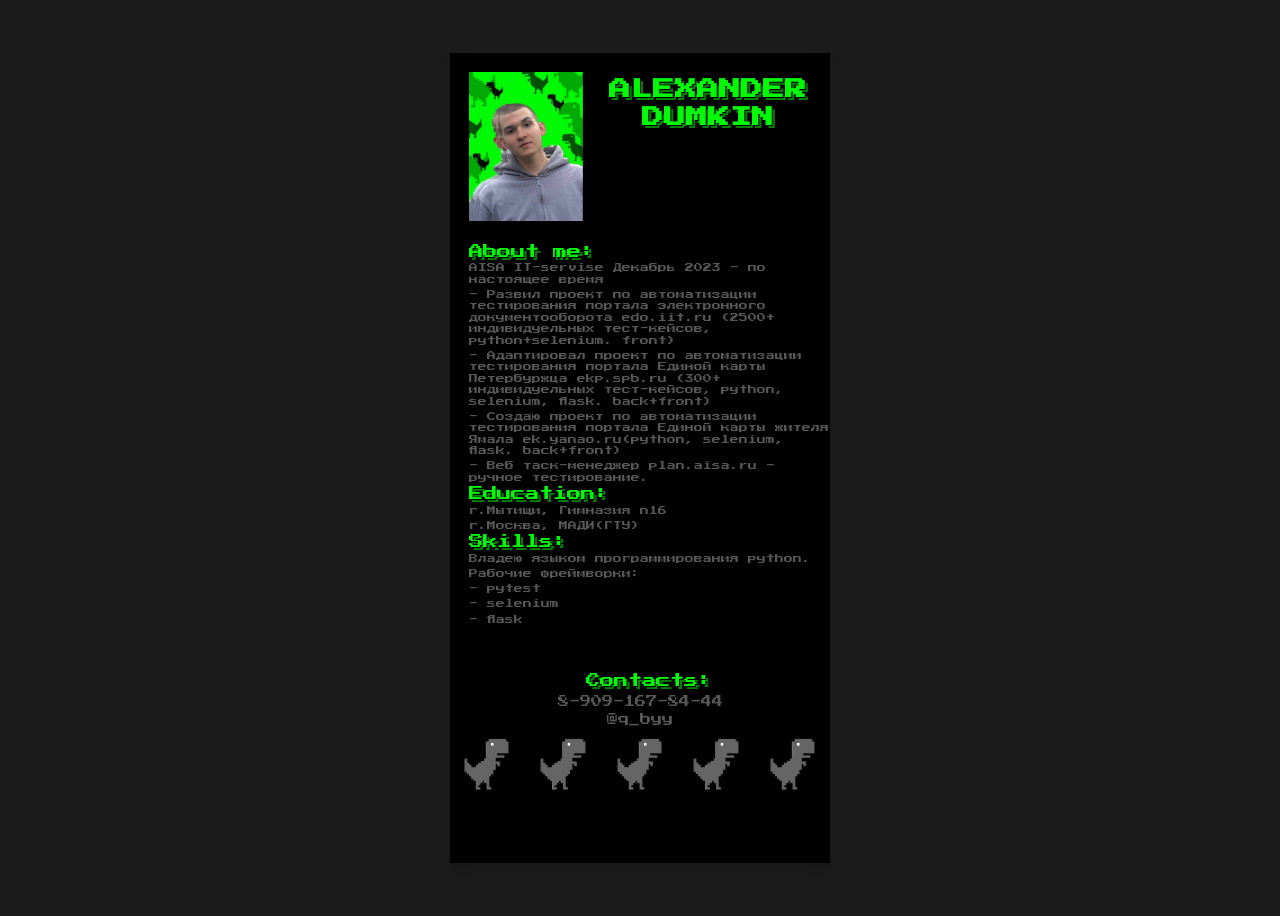
<file: indexV2.html>
<!DOCTYPE html>
<html lang="en">
<head>
    <meta charset="UTF-8">
    <link rel="stylesheet", href="stylesV2.css">
    <meta name="viewport" content="width=device-width, initial-scale=1.0">
    <link rel="preconnect" href="https://fonts.googleapis.com">
    <link rel="preconnect" href="https://fonts.gstatic.com" crossorigin>
    <link href="https://fonts.googleapis.com/css2?family=Barlow+Condensed:wght@400;500&family=Press+Start+2P&display=swap" rel="stylesheet">
    <title>РезюмеV2</title>
</head>
<body>
    <div class="paper" >
          <div class="container">
              <img src="../images/mainPhoto.jpg" alt="Фото">
              <div class="text">
                <h2>ALEXANDER DUMKIN</h2>
            </div>
          </div>
          <div class="aboutMe">About me:</div>
          <div class="text">AISA IT-servise Декабрь 2023 - по настоящее время</div>
          <div class="text">- Развил проект по автоматизации тестирования портала электронного документооборота edo.iit.ru (2500+ индивидуельных тест-кейсов, python+selenium. front)</div>
          <div class="text">- Адаптировал проект по автоматизации тестирования портала Единой карты Петербуржца ekp.spb.ru (300+ индивидуельных тест-кейсов, python, selenium, flask. back+front)</div>
          <div class="text">- Создаю проект по автоматизации тестирования портала Единой карты жителя Ямала ek.yanao.ru(python, selenium, flask. back+front)</div>
          <div class="text">- Веб таск-менеджер plan.aisa.ru - ручное тестирование. </div>
          <div class="aboutMe">Education:</div>
          <div class="text">г.Мытищи, Гимназия n16</div>
          <div class="text">г.Москва, МАДИ(ГТУ)</div>
          <div class="aboutMe">Skills:</div>
          <div class="text">Владею языком программирования python. </div>
          <div class="text">Рабочие фреймворки:</div>
          <div class="text">- pytest</div>
          <div class="text">- selenium</div>
          <div class="text">- flask</div>

          <div class="contacts">Contacts:</div>
          <div class="contacts-text">8-909-167-84-44</div>
          <div class="contacts-text">@q_byy</div>
          <div class="dino-container">
            <img src="../images/dino.png" alt="Динозаврики">
            <img src="../images/dino.png" alt="Динозаврики">
            <img src="../images/dino.png" alt="Динозаврики">
            <img src="../images/dino.png" alt="Динозаврики">
            <img src="../images/dino.png" alt="Динозаврики">
          </div>
    </div>
</body>
</html>
</file>
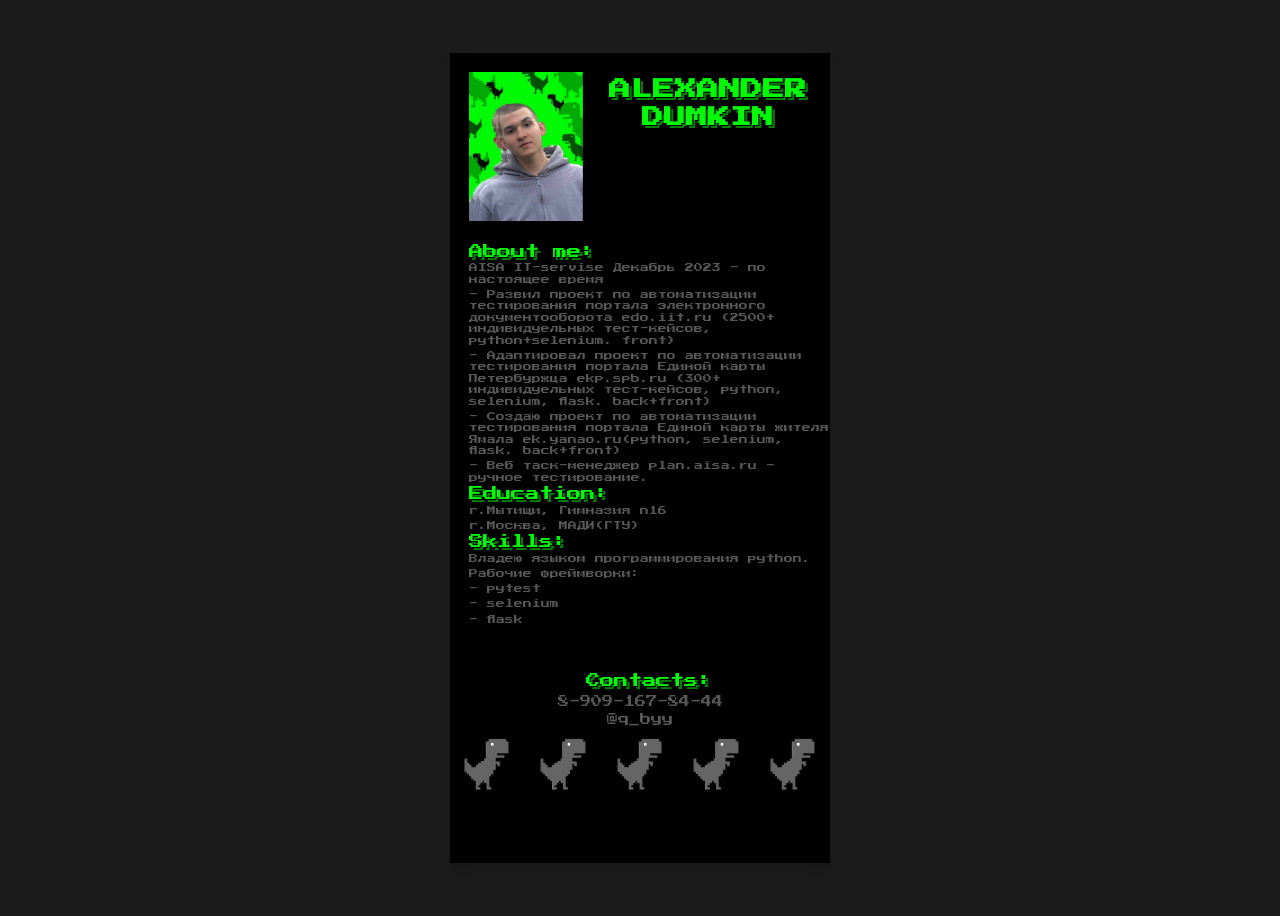
<file: v2/indexV2.html>
<!DOCTYPE html>
<html lang="en">
<head>
    <meta charset="UTF-8">
    <link rel="stylesheet", href="stylesV2.css">
    <meta name="viewport" content="width=device-width, initial-scale=1.0">
    <link rel="preconnect" href="https://fonts.googleapis.com">
    <link rel="preconnect" href="https://fonts.gstatic.com" crossorigin>
    <link href="https://fonts.googleapis.com/css2?family=Barlow+Condensed:wght@400;500&family=Press+Start+2P&display=swap" rel="stylesheet">
    <title>РезюмеV2</title>
</head>
<body>
    <div class="paper" >
          <div class="container">
              <img src="../images/mainPhoto.jpg" alt="Фото">
              <div class="text">
                <h2>ALEXANDER DUMKIN</h2>
            </div>
          </div>
          <div class="aboutMe">About me:</div>
          <div class="text">AISA IT-servise Декабрь 2023 - по настоящее время</div>
          <div class="text">- Развил проект по автоматизации тестирования портала электронного документооборота edo.iit.ru (2500+ индивидуельных тест-кейсов, python+selenium. front)</div>
          <div class="text">- Адаптировал проект по автоматизации тестирования портала Единой карты Петербуржца ekp.spb.ru (300+ индивидуельных тест-кейсов, python, selenium, flask. back+front)</div>
          <div class="text">- Создаю проект по автоматизации тестирования портала Единой карты жителя Ямала ek.yanao.ru(python, selenium, flask. back+front)</div>
          <div class="text">- Веб таск-менеджер plan.aisa.ru - ручное тестирование. </div>
          <div class="aboutMe">Education:</div>
          <div class="text">г.Мытищи, Гимназия n16</div>
          <div class="text">г.Москва, МАДИ(ГТУ)</div>
          <div class="aboutMe">Skills:</div>
          <div class="text">Владею языком программирования python. </div>
          <div class="text">Рабочие фреймворки:</div>
          <div class="text">- pytest</div>
          <div class="text">- selenium</div>
          <div class="text">- flask</div>

          <div class="contacts">Contacts:</div>
          <div class="contacts-text">8-909-167-84-44</div>
          <div class="contacts-text">@q_byy</div>

          <div class="dino-container">
            <img src="../images/dino.png" alt="Динозаврики">
            <img src="../images/dino.png" alt="Динозаврики">
            <img src="../images/dino.png" alt="Динозаврики">
            <img src="../images/dino.png" alt="Динозаврики">
            <img src="../images/dino.png" alt="Динозаврики">
          </div>
    </div>
</body>
</html>
</file>
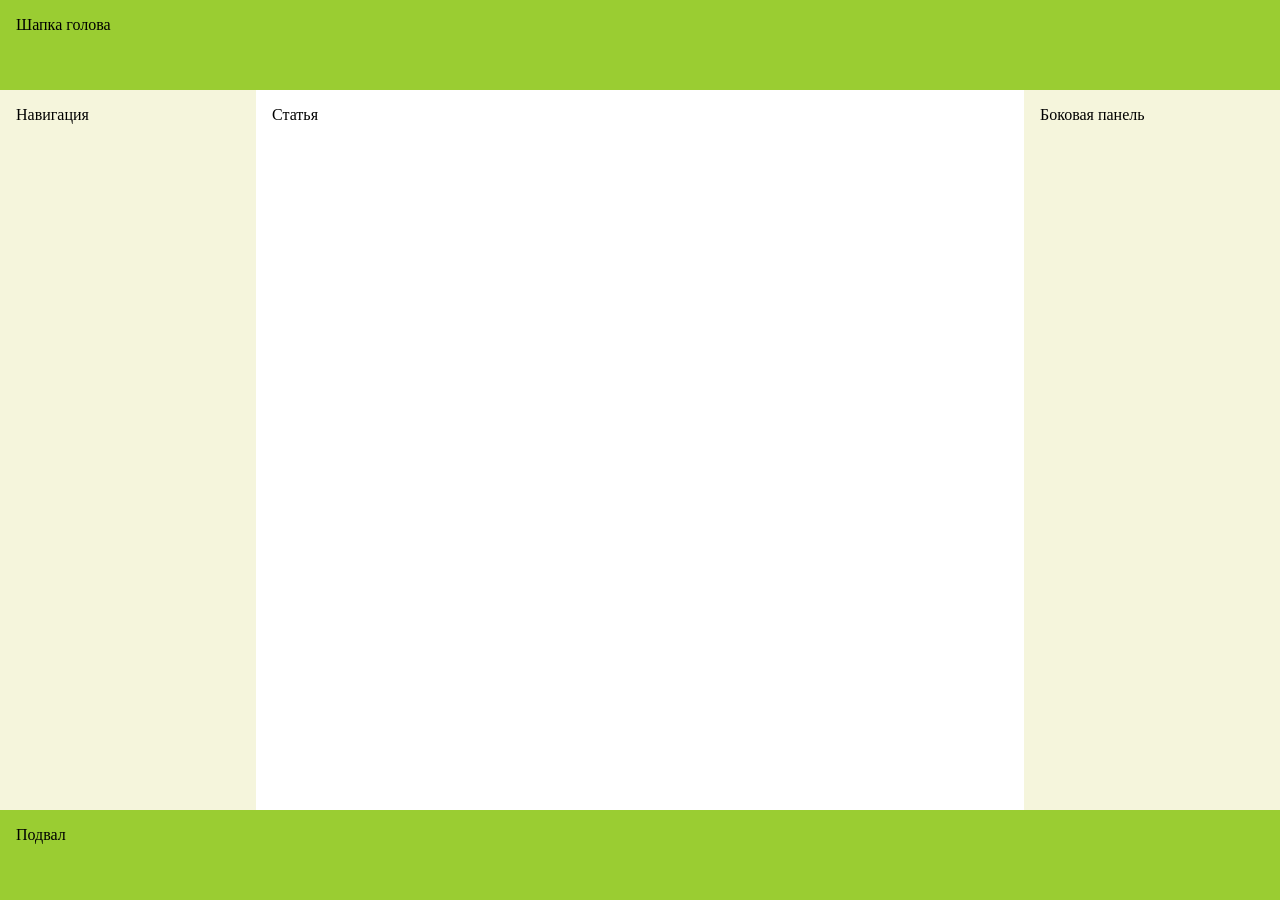
<file: learning/4.flexContainer/siteMaket.html>
<!doctype html>
<title>Пример</title>
<style>
* {
  box-sizing: border-box; 
}
body {
  margin: 0;
}
#main {
  display: flex;
  min-height: calc(100vh - 20vh);
}
#main > article {
  flex: 1;
}
#main > nav, 
#main > aside {
  flex: 0 0 20vw;
  background: beige;
}
#main > nav {
  order: -1;
}
header, footer, article, nav, aside {
  padding: 1em;
}
header, footer {
  background: yellowgreen;
  height: 10vh;

}
</style>
<body>
  <header>Шапка голова</header>
  <div id="main">
    <article>Статья</article>
    <nav>Навигация</nav>
    <aside>Боковая панель</aside>
  </div>
  <footer>Подвал</footer>
</body>
</file>
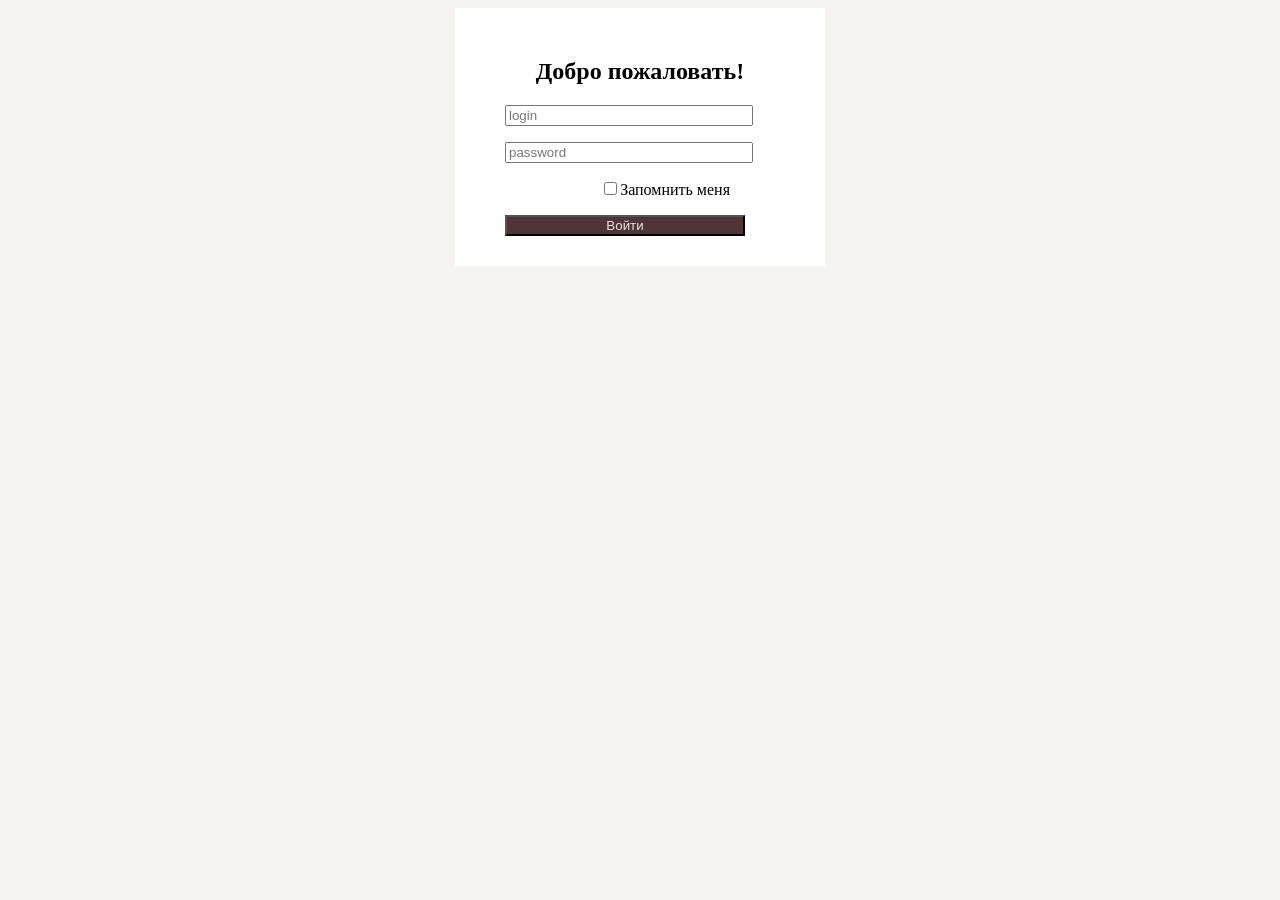
<file: learning/1.Position/lesson1_static/registerForm.html>
<!DOCTYPE html>
<html>
<head>
    <meta charset="UTF-8" />
    <title>Регистрационная форма</title>
    <link rel="stylesheet", href="registerForm.css">
    <meta name="viewport" content="width=device-width, initial-scale=1.0">
</head>
<body>
    <form>
        <h2>Добро пожаловать!</h2>
        <p><input class="input" placeholder="login"></p>
        <input class="input"  placeholder="password">
        <p class="checBX" ><input type="checkbox">Запомнить меня</p>
        <button class="btn">Войти</button>
    </formf>
</body>
</html>
</file>
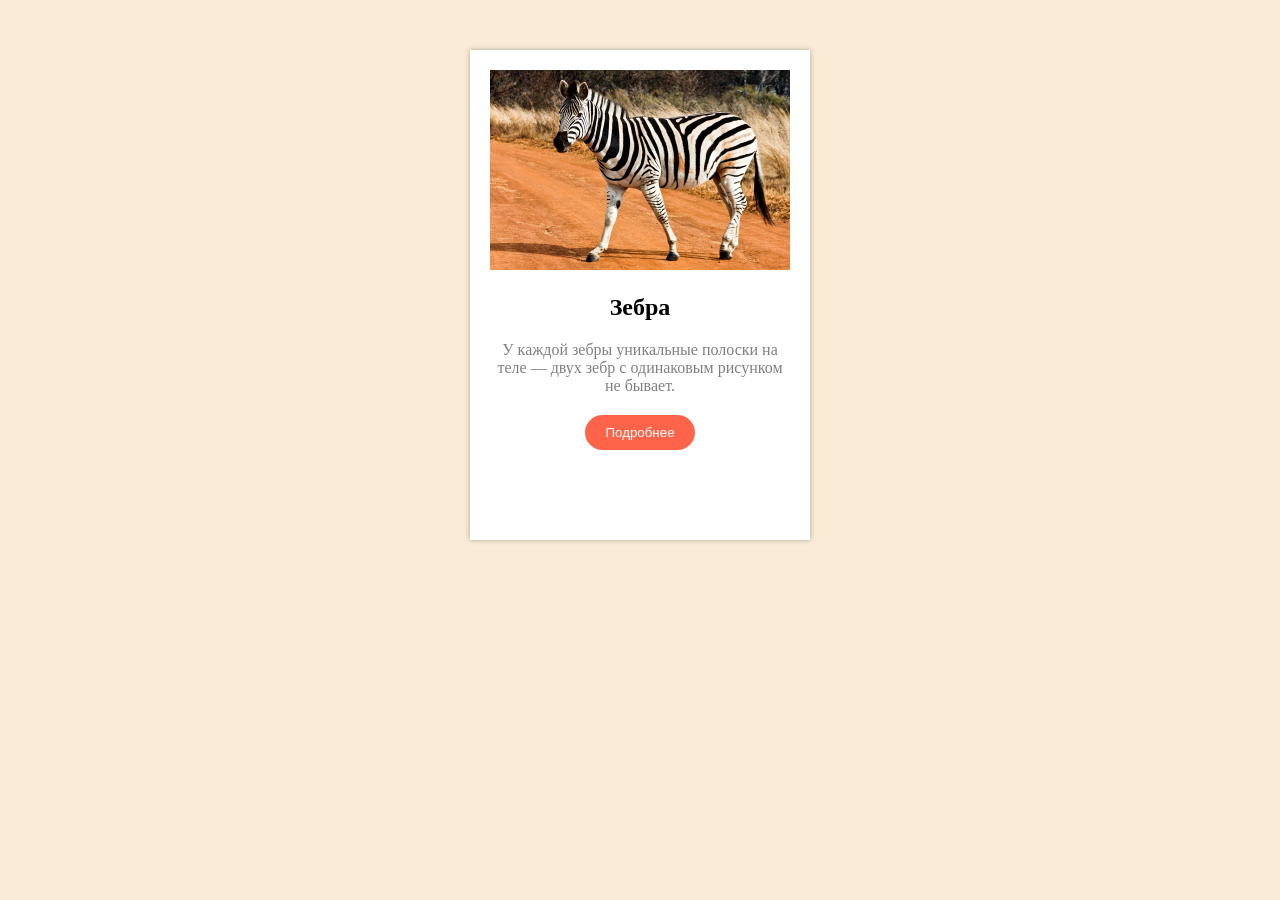
<file: learning/1.Position/lesson1_static/zebra.html>
<!DOCTYPE html>
<html>
<head>
    <meta charset="UTF-8" />
    <meta name="viewport" content="width=device-width, initial-scale=1.0">
    <link rel="stylesheet" href="zebra.css">
    <title>Зебра</title>
</head>
<body>
    <section>
        <img src="../images/zebraBebra.jpg">
        <h2 class="textZebra">Зебра</h2>
        <p class="textUnder">У каждой зебры уникальные полоски на теле —
         двух зебр с одинаковым рисунком не бывает.</p>
        <button>Подробнее</button>
    </section>
</body>
</html>
</file>
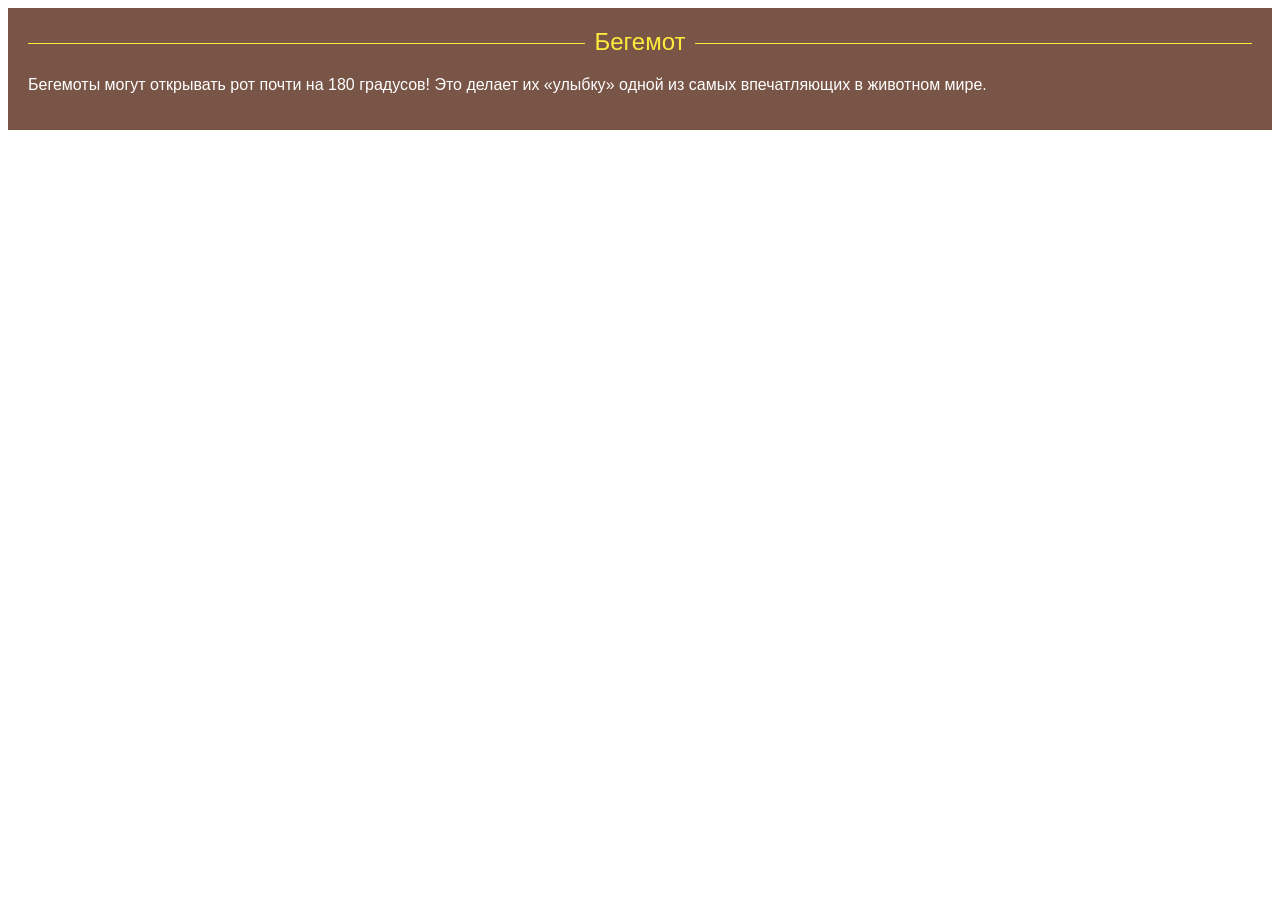
<file: learning/1.Position/lesson2_relative/begemot.html>
<!DOCTYPE html>
<html>
<head>
    <meta charset="UTF-8" />
     <meta name="viewport" content="width=device-width, initial-scale=1.0">
    <title>Begemotus</title>
    <link rel="stylesheet" href="begemot.css">
</head>
<body>
    <section class="block">
        <h2>Бегемот</h2>
        <p>Бегемоты могут открывать рот почти на 180 градусов!
    Это делает их «улыбку» одной из самых впечатляющих в животном мире.</p>
    </section>
</body>
</html>
</file>
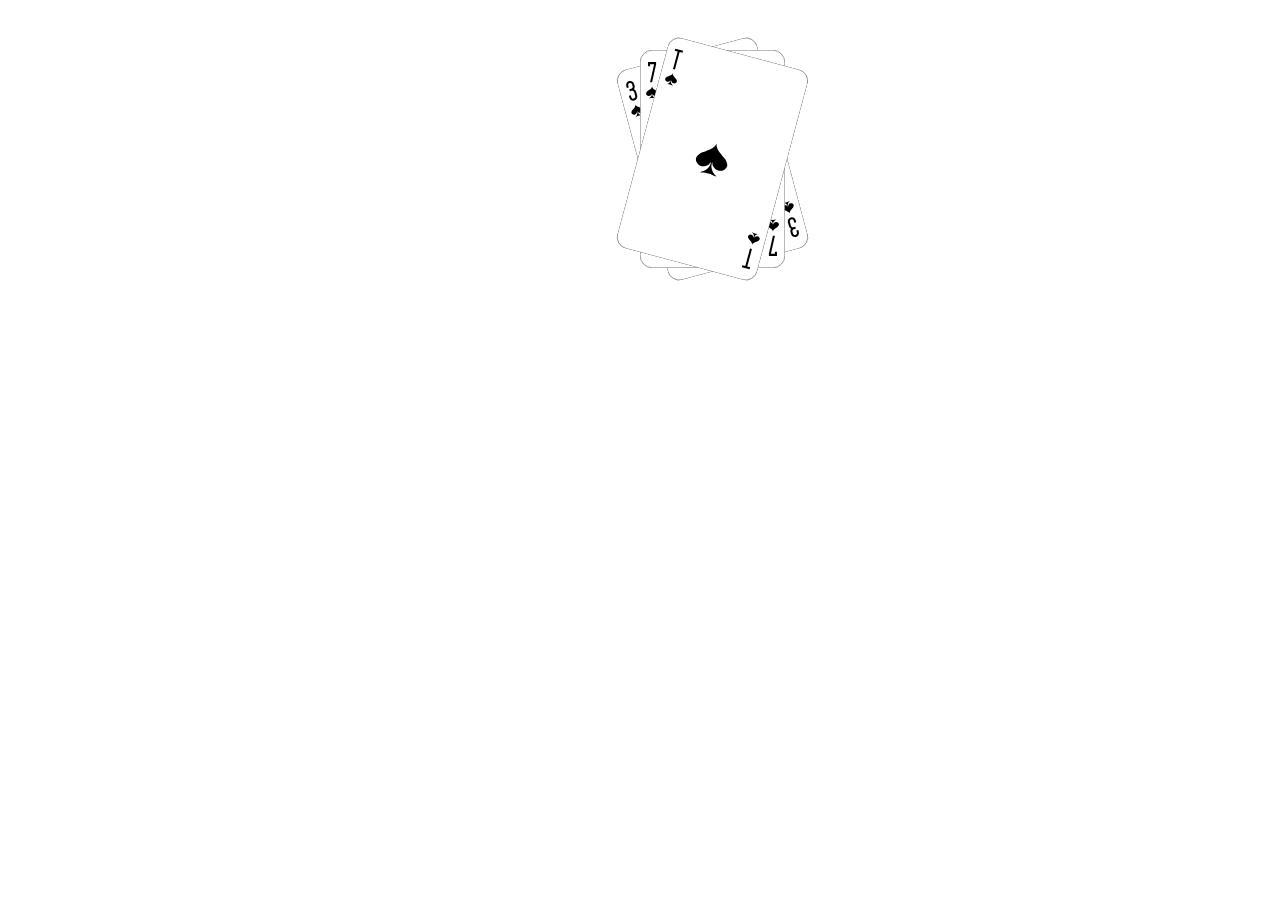
<file: learning/1.Position/lesson3_absolute/cads.html>
<!DOCTYPE html>
<html>
<head>
    <meta charset="UTF-8" />
    <title>title</title>
    <link rel="stylesheet" href="cards.css">
</head>
<body>
    <img class="cards card3" src="image/3.svg">
    <img class="cards card7" src="image/7.svg">
    <img class="cards cardAce" src="image/ace.svg">
</body>
</html>
</file>
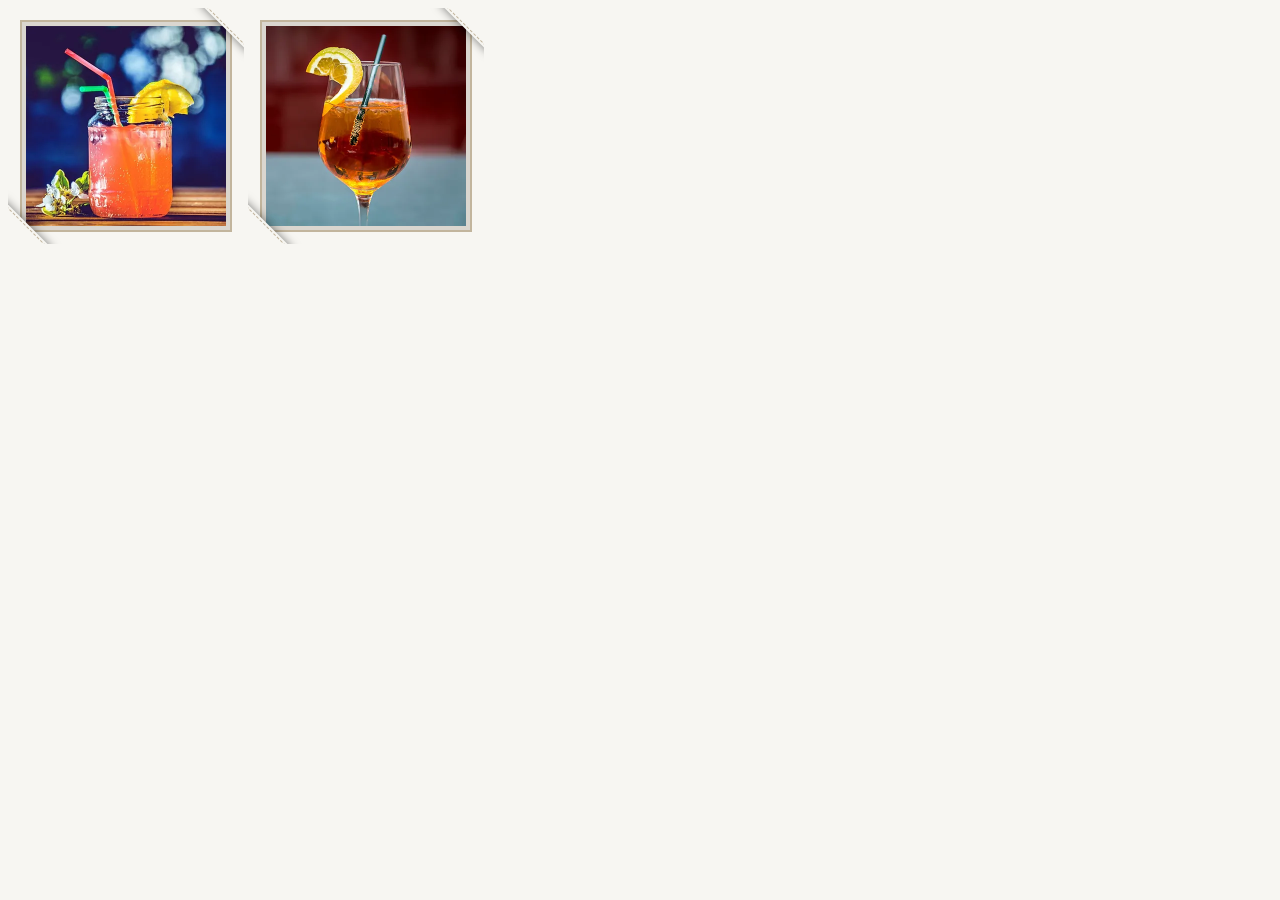
<file: learning/1.Position/lesson4_relative_absolute/coctails.html>
<!DOCTYPE html>
<html>
<head>
    <meta charset="UTF-8" />
    <title>title</title>
    <style>
        body{
         background: #f7f6f2;
        }
        .cocktail {
            display: inline-block;
            padding: 12px;
            margin: 0;
            position: relative;
            overflow: hidden;
        }
        .cocktail::after, .cocktail::before {
            content: '';
            position: absolute;
            z-index: 2;
            width: 70px;
            height: 70px;
            left: -40px;
            bottom: -40px;
            transform: rotate(45deg);
            box-shadow: 0 0 10px rgba(0,0,0,.5);
            outline: #c2b59d dashed 1px;
            outline-offset: -3px;
            background: #f7f6f2;
        }
        .cocktail::after {
            left: auto;
            right: -40px;
            top: -40px;
        }
        .cocktail img {
            display: block;
            padding: 4px;
            background: #dad6cf;
            border: 2px solid #c2b59d;
        }
    </style>
</head>
<body>
    <figure class="cocktail">
        <img src="../lesson3_absolute/image/cocktail.webp" width="200px" height="200px">
    </figure>
    <figure class="cocktail">
        <img src="../lesson3_absolute/image/cocktail-2.webp" width="200px" height="200px">
    </figure>
</body>
</html>
</file>
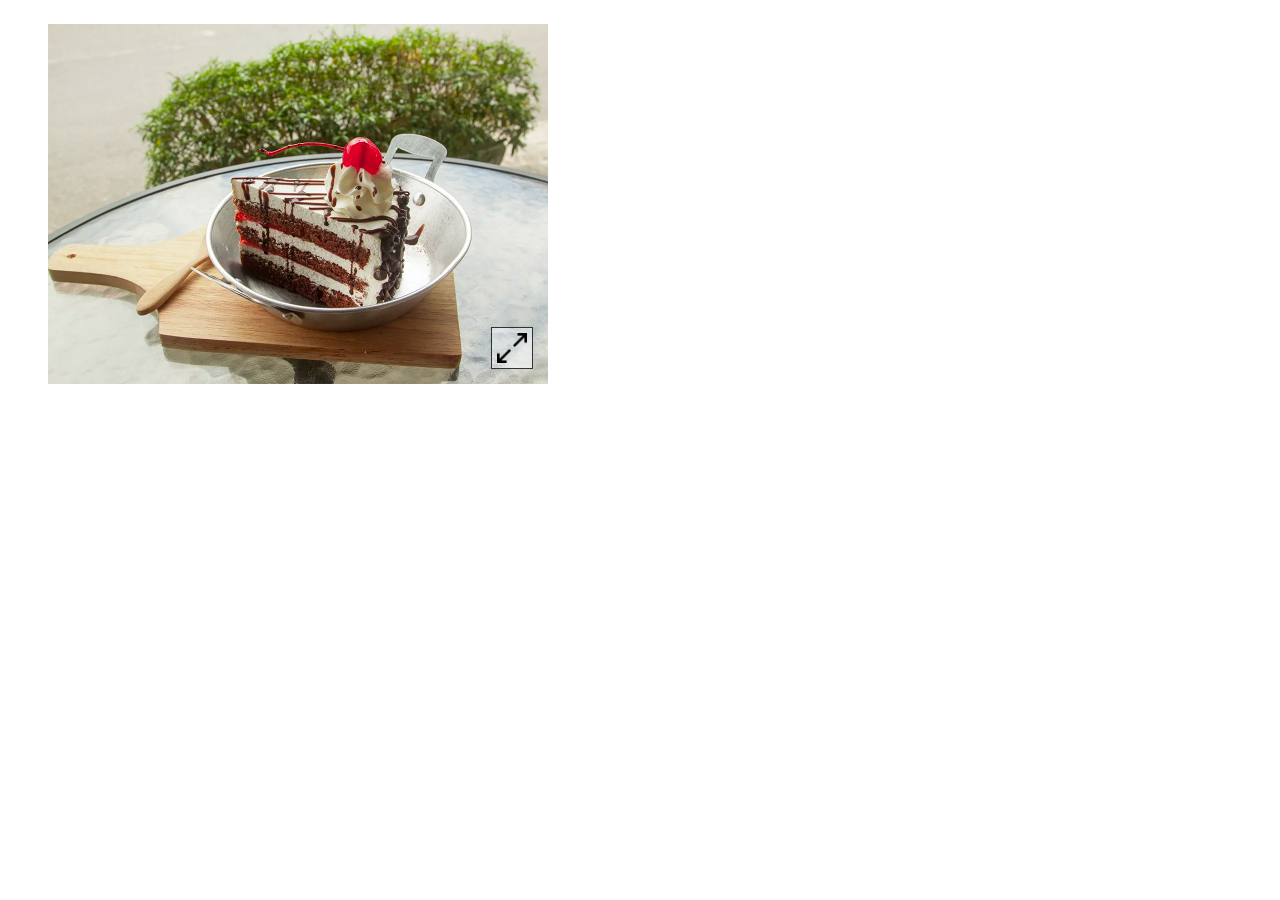
<file: learning/1.Position/lesson4_relative_absolute/dessert.html>
<!DOCTYPE html>
<html>
<head>
    <meta charset="UTF-8" />
    <title>title</title>
    <style>
          figure {
        position: relative;
        display: inline-block;
    }
     img { display: block; }
    .expand {
        position: absolute;
        width: 30px;
        height: 30px;
        right: 15px;
        bottom: 15px;
        padding: 5px;
        background: rgba(255, 255, 255, 0.5) url(../lesson3_absolute/image/expand.png) 50% 50% no-repeat;
        background-size: 30px;
        border: 1px solid #333;
     }
    </style>
</head>
<body>
   <figure>
   <img src="../lesson3_absolute/image/dessert.webp" alt="Десерт" width="500">
   <a href="#" class="expand"></a>
  </figure>
</body>
</html>
</file>
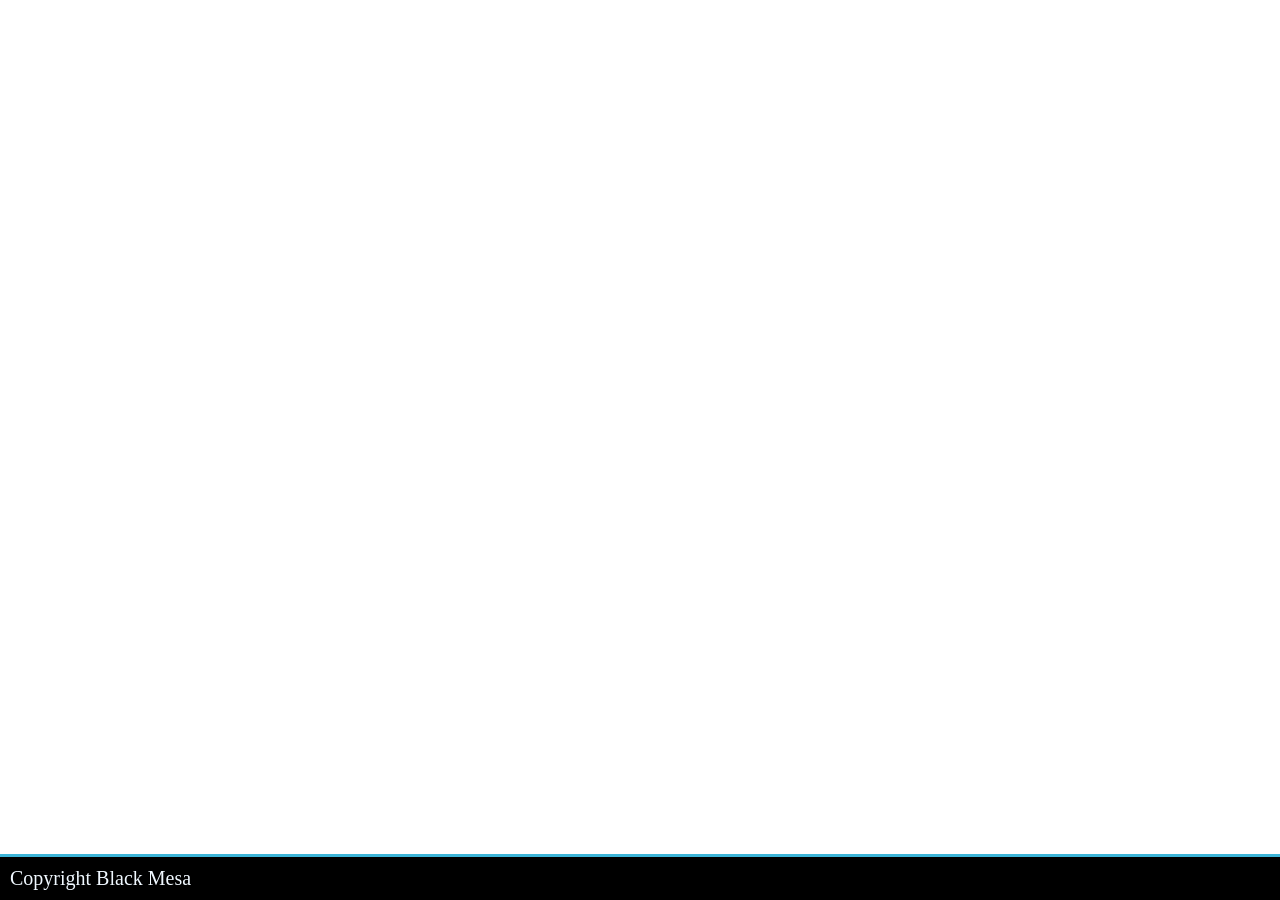
<file: learning/1.Position/lesson5_fixed/blackMesa.html>
<!DOCTYPE html>
<html>
<head>
    <meta charset="UTF-8" />
    <title>title</title>
    <style>
        .podval div {
        position: fixed;
        width: 100%;
        font-size: 20px;
        background-color: black;
        color: aliceblue;
        bottom: 0;
        left: 0;
        padding: 10px;
        border-top: 3px solid #3db5d8    
        }

    </style>
</head>
<body>
    <div class="podval">
        <div>Copyright Black Mesa</div>
    </div>
</body>
</html>
</file>
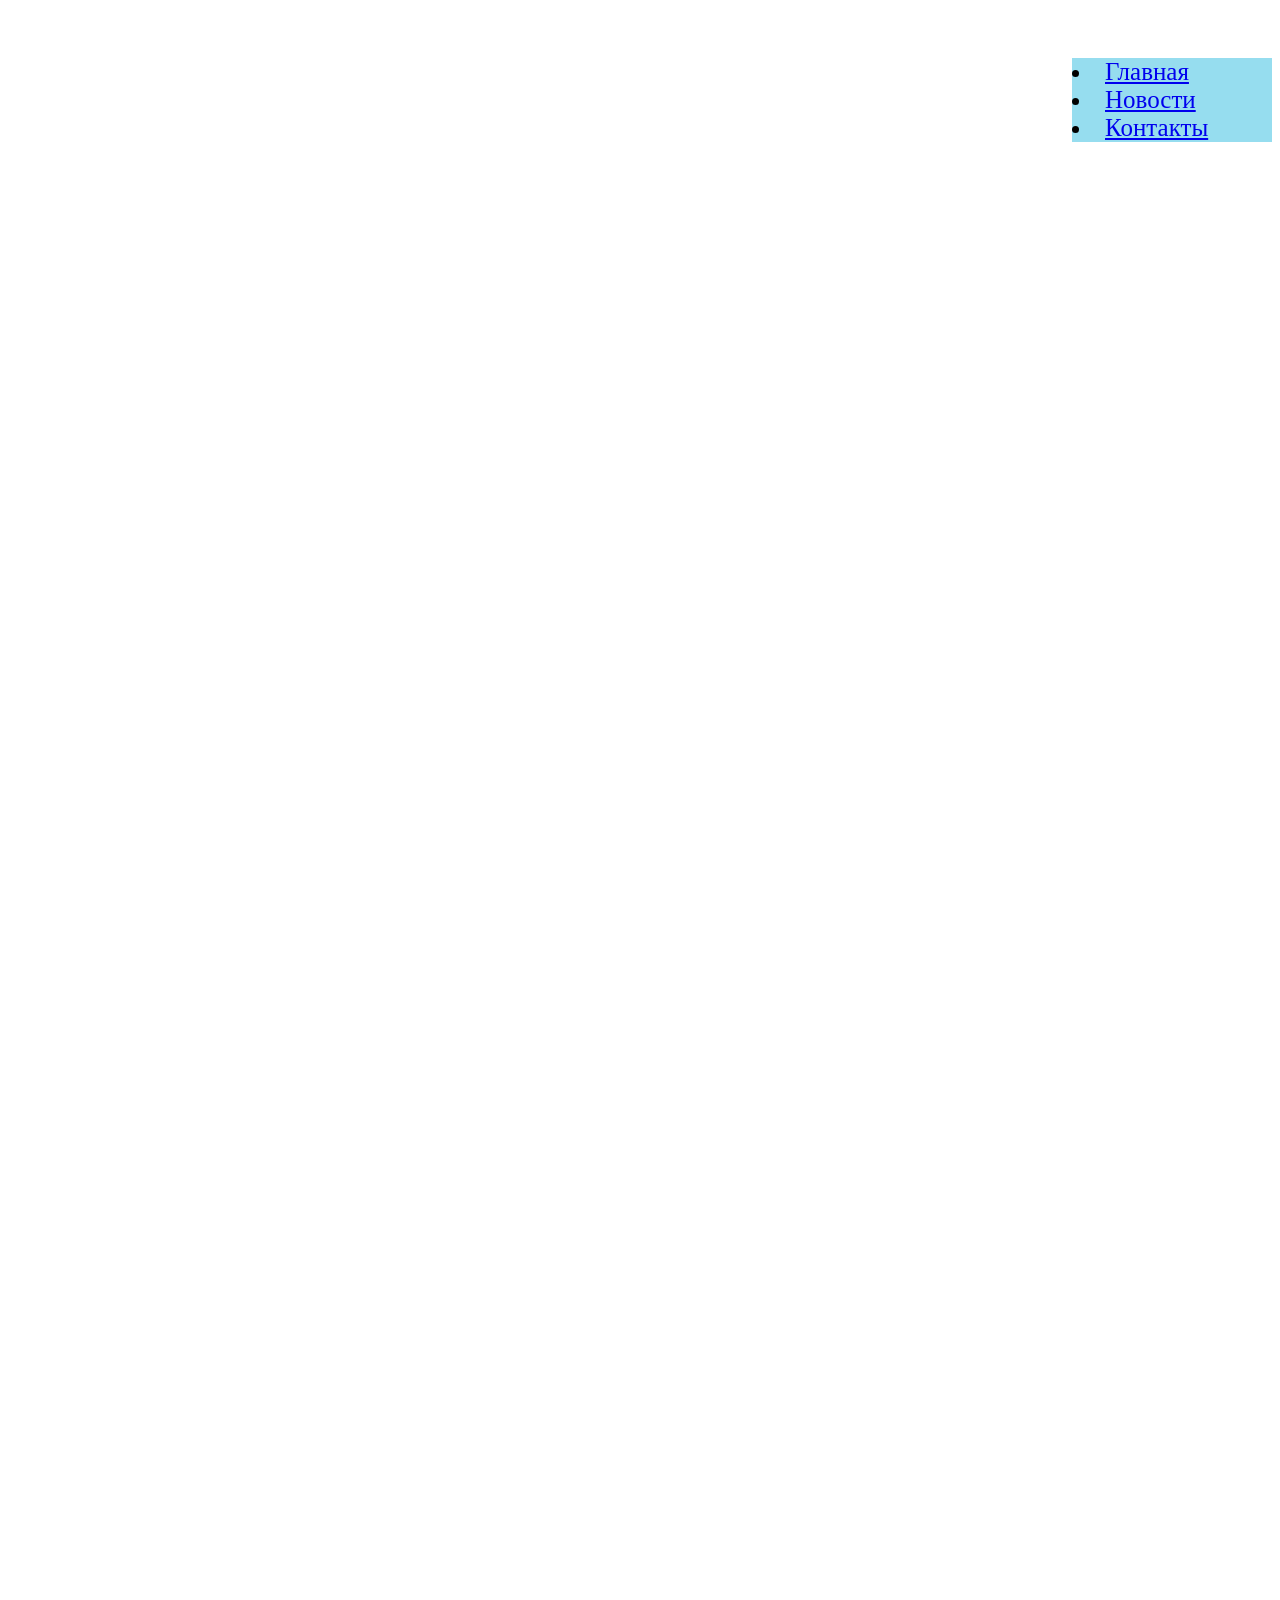
<file: learning/1.Position/lesson5_fixed/fixedMenuRight.html>
<!DOCTYPE html>
<html>
<head>
    <meta charset="UTF-8" />
    <title>title</title>
    <style>
        body{
            min-height: 10000px;
            position: fixed;
            top: 50px;
            right: 0;
            margin-left: 10px;
            width: 200px;
            overflow: auto;
        }
        .backgroundBlue{
            font-size: 25px;
            background-color: rgb(150, 221, 239);
        }
    </style>
</head>
<body>
    <div class="backgroundBlue">
        <li><a href="#">Главная</a></li>
        <li><a href="#">Новости</a></li>
        <li><a href="#">Контакты</a></li>
    </div>
</body>
</html>
</file>
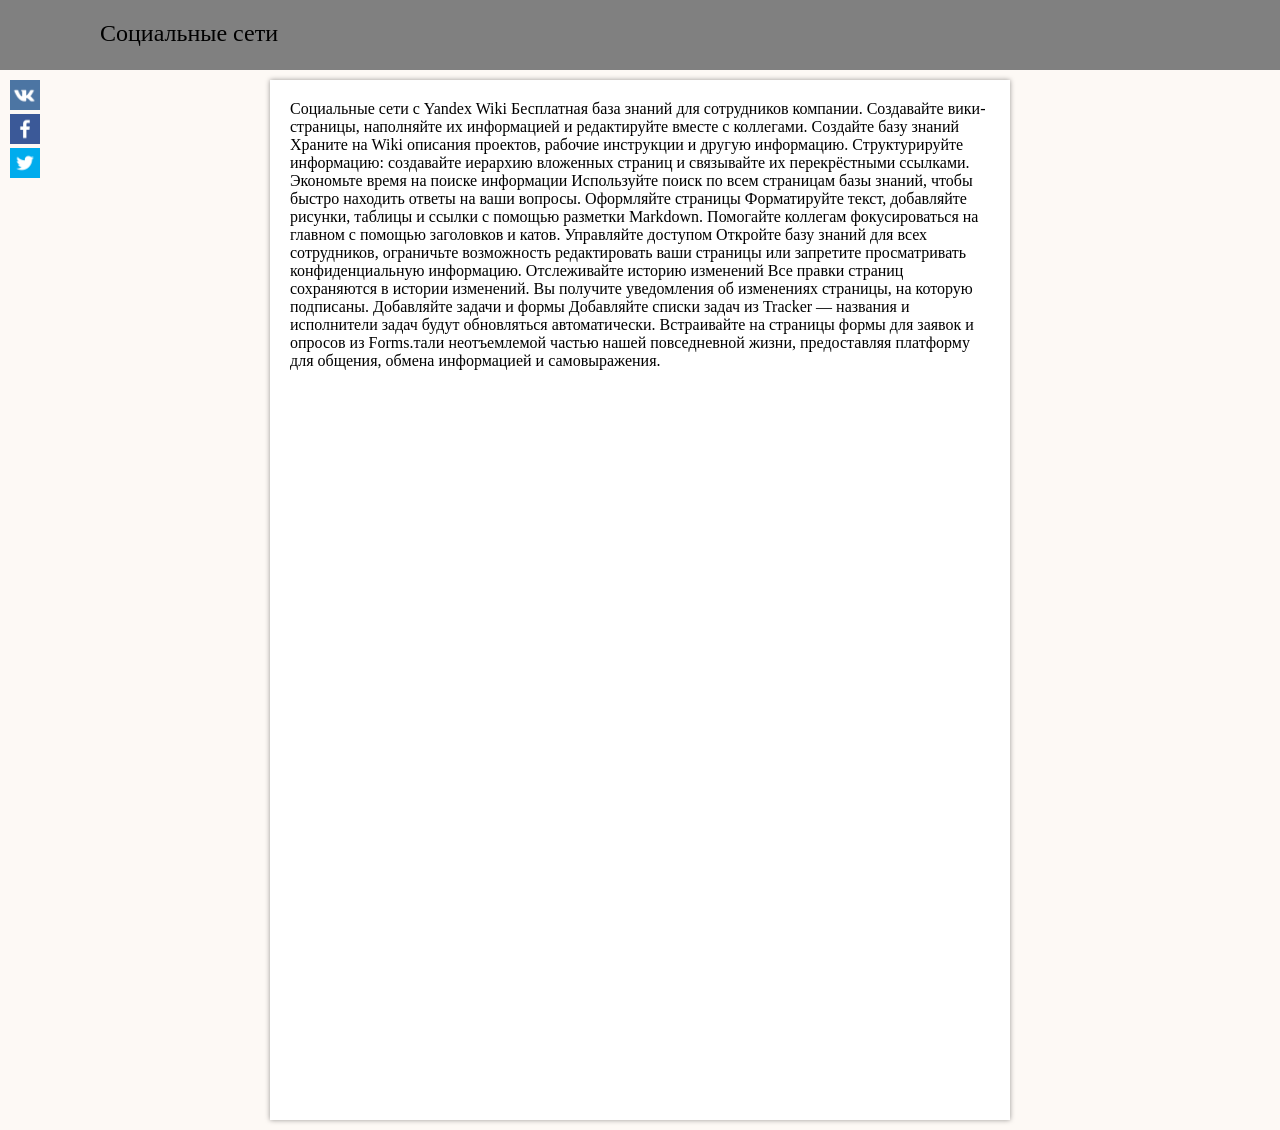
<file: learning/1.Position/lesson6_sticky/ss.html>
<!DOCTYPE html>
<html>
<head>
    <meta charset="UTF-8" />
    <title>title</title>
    <style>
        body{
            background-color: rgb(253, 249, 245);
            margin: 0;}
        header{
            background-color: gray;
            min-height: 50px;
            padding-left: 100px;
            font-size: x-large;
            padding-top: 20px;
        }
        sidebar{
            display: flex;
            margin: 10px;
            flex-direction: column;  /* Располагаем элементы вертикально */
            align-items: flex-start; /* Выравнивание по левому краю */
            float: left;
            position: sticky;
            top: 0;
        }

        img{width: 30px;}
        main{
            width: 700px;
            margin: 10px auto;
            background: #fff;
            box-shadow: 0 0 5px rgba(0, 0, 0, 0.4);
            min-height: 1000px;
            padding: 20px;
        }

        
    </style>
</head>
<body>
    <header>
        <div class="social">Социальные сети<div>
    </header>
    <sidebar>
        <a href="#"><img src="image/if_vk.png" alt="VK"></a>
        <a href="#"><img src="image/if_facebook.png" alt=FB></a>
        <a href="#"><img src="image/if_twitter.png" alt=TW></a>
    </sidebar>
    <main>
        <a>Социальные сети с
Yandex Wiki
Бесплатная база знаний для сотрудников компании.
Создавайте вики-страницы, наполняйте их информацией и редактируйте вместе с коллегами.

Создайте базу знаний
Храните на Wiki описания проектов, рабочие инструкции и другую информацию. Структурируйте информацию: создавайте иерархию вложенных страниц и связывайте их перекрёстными ссылками.

Экономьте время на поиске информации
Используйте поиск по всем страницам базы знаний, чтобы быстро находить ответы на ваши вопросы.

Оформляйте страницы
Форматируйте текст, добавляйте рисунки, таблицы и ссылки с помощью разметки Markdown. Помогайте коллегам фокусироваться на главном с помощью заголовков и катов.

Управляйте доступом
Откройте базу знаний для всех сотрудников, ограничьте возможность редактировать ваши страницы или запретите просматривать конфиденциальную информацию.

Отслеживайте историю изменений
Все правки страниц сохраняются в истории изменений. Вы получите уведомления об изменениях страницы, на которую подписаны.

Добавляйте задачи и формы
Добавляйте списки задач из Tracker — названия и исполнители задач будут обновляться автоматически. Встраивайте на страницы формы для заявок и опросов из Forms.тали неотъемлемой частью нашей повседневной жизни, предоставляя платформу для общения, обмена информацией и самовыражения.</a>
    </main>
</body>
</html>
</file>
<file: stylesV2.css>
.paper {
            width: 30%;
            height: 90%;
            background: rgb(0, 0, 0);
            box-shadow: 
                0 1px 3px rgba(0,0,0,0.1), /* Тень от листа */
                0 10px 15px rgba(0,0,0,0.1); /* Тень под листом */
            position: relative;
        }
body {
            background: #1b1b1b; /* Цвет стола */
            display: flex;
            justify-content: center;
            align-items: center;
            height: 100vh;
            font-family: Arial;
        }

.container {
            display: flex;
            gap: 0; /* расстояние между картинкой и текстом */
            margin-bottom: 20px; /* отступ от следующего блока */
        }

.container img {
            width: 30%;
            padding-left: 5%;
            padding-top: 5%;
        }

.container .text {
            font-size: 90%;
            font-family: "Press Start 2P", system-ui;
            line-height: 1.3;
            text-shadow: 1px 1px black, 3px 3px green;
            color: #00fa05;
            text-align:center;
            padding-left: 1%;
            padding-top: 1%;
        }

.aboutMe {
            font-size: 90%;
            font-family: "Press Start 2P", system-ui;
            text-shadow: 1px 1px black, 3px 3px green;
            color: #00fa05;
            text-align:left;
            padding-left: 5%;
            padding-top: 1%;
        }

.text {
            font-size: 55%;
            font-family: "Press Start 2P", system-ui;
            color: #575757;
            text-align:left;
            padding-left: 5%;
            padding-top: 1%;
            line-height: 1.3;
      }

.contacts{
            font-size: 90%;
            font-family: "Press Start 2P", system-ui;
            text-shadow: 1px 1px black, 3px 3px green;
            color: #00fa05;
            text-align: center;
            padding-left: 5%;
            padding-top: 13%;
}

.contacts-text{
            font-size: 70%;
            font-family: "Press Start 2P", system-ui;
            color: #575757;
            text-align: center;
            padding-top: 2%;

}



.dino-container img{
  display: flex;
  object-position: bottom
}

.dino-container img{
  width: 13%;
  display: inline-block;
  padding-top: 2%;
  /* padding-left: 5%; */
  margin-left: 3%;
  margin-right: 3%;
}
</file>
<file: v2/stylesV2.css>
.paper {
            width: 30%;
            height: 90%;
            background: rgb(0, 0, 0);
            box-shadow: 
                0 1px 3px rgba(0,0,0,0.1), /* Тень от листа */
                0 10px 15px rgba(0,0,0,0.1); /* Тень под листом */
            position: relative;
        }
body {
            background: #1b1b1b; /* Цвет стола */
            display: flex;
            justify-content: center;
            align-items: center;
            height: 100vh;
            font-family: Arial;
        }

.container {
            display: flex;
            gap: 0; /* расстояние между картинкой и текстом */
            margin-bottom: 20px; /* отступ от следующего блока */
        }

.container img {
            width: 30%;
            padding-left: 5%;
            padding-top: 5%;
        }

.container .text {
            font-size: 90%;
            font-family: "Press Start 2P", system-ui;
            line-height: 1.3;
            text-shadow: 1px 1px black, 3px 3px green;
            color: #00fa05;
            text-align:center;
            padding-left: 1%;
            padding-top: 1%;
        }

.aboutMe {
            font-size: 90%;
            font-family: "Press Start 2P", system-ui;
            text-shadow: 1px 1px black, 3px 3px green;
            color: #00fa05;
            text-align:left;
            padding-left: 5%;
            padding-top: 1%;
        }

.text {
            font-size: 55%;
            font-family: "Press Start 2P", system-ui;
            color: #575757;
            text-align:left;
            padding-left: 5%;
            padding-top: 1%;
            line-height: 1.3;
      }

.contacts{
            font-size: 90%;
            font-family: "Press Start 2P", system-ui;
            text-shadow: 1px 1px black, 3px 3px green;
            color: #00fa05;
            text-align: center;
            padding-left: 5%;
            padding-top: 13%;
}

.contacts-text{
            font-size: 70%;
            font-family: "Press Start 2P", system-ui;
            color: #575757;
            text-align: center;
            padding-top: 2%;

}



.dino-container img{
  display: flex;
  object-position: bottom
}

.dino-container img{
  width: 13%;
  display: inline-block;
  padding-top: 2%;
  /* padding-left: 5%; */
  margin-left: 3%;
  margin-right: 3%;
}
</file>
<file: learning/1.Position/lesson1_static/registerForm.css>
body {
    background-color: #f5f4f1;

    }
    form{
        background: #fff;
        width: 270px;
        height: auto;
        padding: 30px 50px;
        margin: auto;
    }

    h2{
        text-align: center;
    }
    .input{
        width: 240px;
        

    }
    .checBX{
        text-align: right;
        padding-right: 45px;
    }


    .btn{
        width: 240px;
        color: rgb(226, 226, 226);
        background-color: rgb(81, 53, 53);
        text-align: center;
    }
</file>
<file: learning/1.Position/lesson1_static/zebra.css>
body{
    background-color: antiquewhite;
}
section{
     height: 450px;
    width: 300px;
    background: white;
    margin: 50px auto; /* Добавлен отступ сверху/снизу */
    padding: 20px; /* Внутренний отступ */
    box-shadow: 0 0 5px rgba(0, 0, 0, 0.3);
}

img{
    height: 200px;
    width: 300px;
}

.textZebra{
    text-align: center;
}

.textUnder{
    text-align: center;
    color: gray
}

button{
    background: #fd644a;
    color: #fff;
    border: none;
    padding: 10px 20px;
    display: block;
    margin: 20px auto;
    border-radius: 20px;
}
</file>
<file: learning/1.Position/lesson2_relative/begemot.css>
.block{
    background: #795548;
    padding: 20px;
    color: #fff;
    font-family: Arial, sans-serif;
}

.block h2{
    color: #feea3b;
    overflow: hidden;
    font-weight: normal;
    margin-top: 0;
    text-align: center;
}

.block h2::before, .block h2::after{
    content: '';
    background: #feea3b;
    display: inline-block;
    height: 1px;
    position: relative;
    vertical-align: middle;
    width: 50%;
}
.block h2::before {
    right: 10px;
    margin-left: -50%;
   }
   .block h2::after {
    left: 10px;
    margin-right: -50%;
   }
</file>
<file: learning/1.Position/lesson3_absolute/cards.css>
.cards{
    position: absolute;
    width: 145px;
    left: 50%;
    top: 50px;
}
.card3{
    transform: rotateZ(-15deg);
}

.cardAce{
    transform: rotateZ(15deg);
}

.cardAce:hover{
    z-index: 2;
}
</file>
